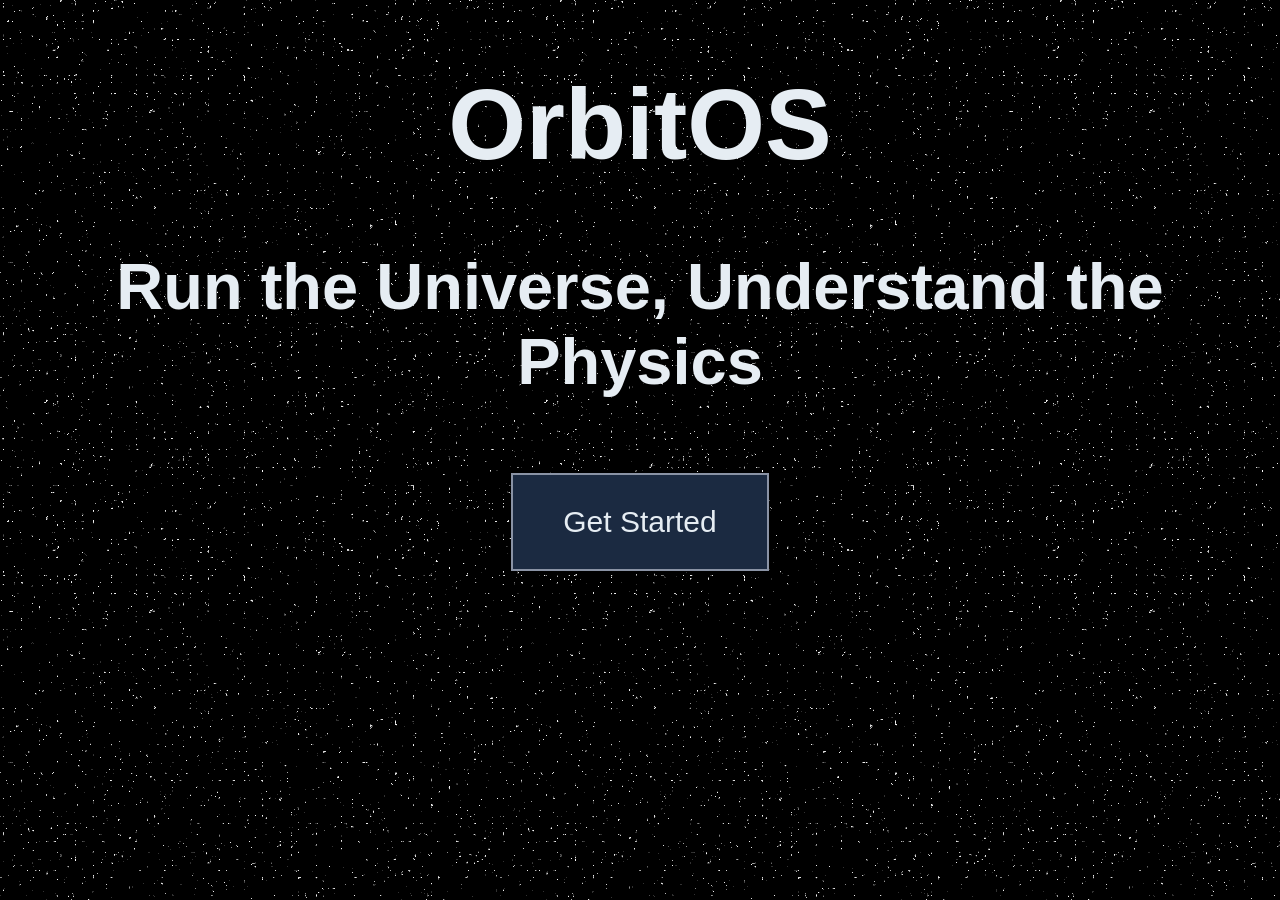
<file: index.html>
<!DOCTYPE html>

<html lang="en">
    <head>
        <meta charset="UTF-8">
        <meta name="viewport" content="width=device-width, initial-scale=1.0">
        <link rel="stylesheet" href="intro.css">
        <title>OrbitOS</title>
    </head>

    <body>

        <div>
            
        <h1 class="title">OrbitOS</h1>
        <h2 class="subtitle">Run the Universe, Understand the Physics </h2>
        <div><a href="about.html"><button class="entry-btn">Get Started</button></a></div>

        </div>

    </body> 

</html>
</file>
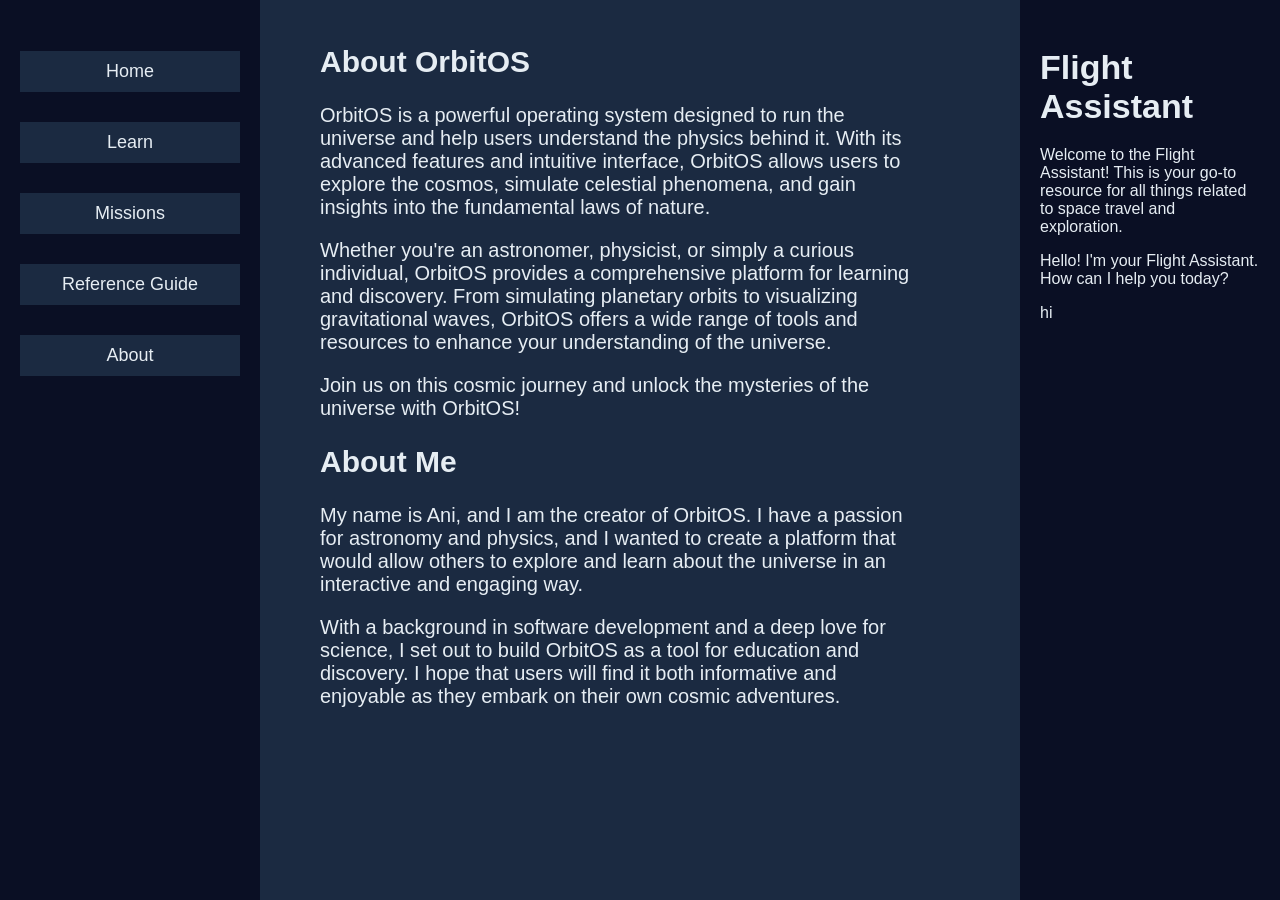
<file: about.html>
<!DOCTYPE html>
<html lang="en">
<head>
<meta charset="UTF-8">
<meta name="viewport" content="width=device-width, initial-scale=1.0">
<link rel="stylesheet" href="styles.css">
<title>About OrbitOS</title>
</head>

<body>

<!-- Sidebar Navigation -->
<aside class="leftsidebar">
    <nav>
        <ul>

            <li><a href="home.html"><button class="nav-btn">Home</button></a></li>
            <li><a href="learn.html"><button class="nav-btn">Learn</button></a></li>
            <li><a href="missions.html"><button class="nav-btn">Missions</button></a></li>
            <li><a href="reference.html"><button class="nav-btn">Reference Guide</button></a></li>
            <li><a href="about.html"><button class="nav-btn">About</button></a></li>

        </ul>
    </nav>
</aside>


<!-- Flight Assistant -->
<aside class="rightsidebar">

    <header class="rightsidebarheader">
    <h1 class="rightbartitle">Flight Assistant</h1>
    </header>

    
    <p>
    Welcome to the Flight Assistant! This is your go-to resource for all things related to space travel and exploration.
    </p>

    <div class="chat-container">
        <div class="chat-message">
            <p>Hello! I'm your Flight Assistant. How can I help you today?</p>
        </div> 
    </div>

    <entry>hi</entry>

</aside>



<!-- Main Content -->
<main class="main-content">

<section>
<h1>About OrbitOS</h1>

<p>
OrbitOS is a powerful operating system designed to run the universe and help
users understand the physics behind it. With its advanced features and
intuitive interface, OrbitOS allows users to explore the cosmos, simulate
celestial phenomena, and gain insights into the fundamental laws of nature.
</p>

<p>
Whether you're an astronomer, physicist, or simply a curious individual,
OrbitOS provides a comprehensive platform for learning and discovery.
From simulating planetary orbits to visualizing gravitational waves,
OrbitOS offers a wide range of tools and resources to enhance your
understanding of the universe.
</p>

<p>
Join us on this cosmic journey and unlock the mysteries of the universe
with OrbitOS!
</p>
</section>

<section>
<h1>About Me</h1>

<p>
My name is Ani, and I am the creator of OrbitOS. I have a passion for
astronomy and physics, and I wanted to create a platform that would allow
others to explore and learn about the universe in an interactive and
engaging way.
</p>

<p>
With a background in software development and a deep love for science,
I set out to build OrbitOS as a tool for education and discovery.
I hope that users will find it both informative and enjoyable as they
embark on their own cosmic adventures.
</p>
</section>



</main>

</body>
</html>
</file>
<file: intro.css>
:root {
	--dark: #0a0f24;
	--navy: #1b2a41;
    --cyan: #00e5ff;
	--medium-blue: #4da6ff;
	--neon-green: #39ff88;
	--orange: #ff7a18;
	--medium-gray: #d1d9e6;
    --dark-gray: #8a93a5;

	--text: #e6edf3;
}

body {
    background-image: url("introbg.gif");
    color: var(--text);
    justify-content: center;
    text-align: center;
}

.title {
    font-size: 100px;
    font-family: 'Arial', sans-serif;
}

.subtitle {
    font-size: 65px;
    font-family: 'Arial', sans-serif;
    color: var(--text);
}

.entry-btn {
    background-color: var(--navy);
    border: 2px solid var(--dark-gray);
    color: var(--text);
    padding: 30px 50px;
    font-size: 30px;
    cursor: pointer;
    margin-top: 20px;
    width: auto;
}
</file>
<file: styles.css>
:root {
	--dark: #0a0f24;
	--navy: #1b2a41;
    --cyan: #00e5ff;
	--medium-blue: #4da6ff;
	--neon-green: #39ff88;
	--orange: #ff7a18;
	--medium-gray: #d1d9e6;
    --dark-gray: #8a93a5;
    --light-gray: #e6edf3;

	--text: #e6edf3;
}

body {

    margin: 0;
    font-family: 'Segoe UI', Tahoma, Geneva, Verdana, sans-serif;
    background-color: var(--navy);
    color: var(--text);

}



.leftsidebar{
    position: fixed;
    top: 0;
    left: 0;
    width: 220px;
    height: 100vh;
    padding: 20px;
    background-color: var(--dark);
}

.leftsidebar nav ul {
    list-style: none; /* Remove default bullet points */
    padding: 0;
}

.leftsidebar nav ul li a {
    display: block; /* Make links fill the list item area */
    padding: 10px 0;
    text-decoration: none; /* Remove underlines */
    color: #333;
}

.nav-btn {
    background-color: var(--navy);
    color: var(--text);
    border: none;
    padding: 10px 20px;
    margin: 5px 0;
    cursor: pointer;
    width: 100%;
    font-size: large;

}

.rightsidebar{
    position: fixed;
    top: 0;
    right: 0;
    width: 220px;
    height: 100vh;
    padding: 20px;
    background-color: var(--dark);
    color: var(--text)
}

.rightsidebar .rightbartitle {
    font-size: 34px;
    margin-bottom: 20px;
    width: auto;
}


main{
    margin-left:300px;
    margin-right:340px; /* add this */
    padding:20px;

    background-color: var(--navy);
    color: var(--text);
    
    font-size: 20px;
}
</file>
